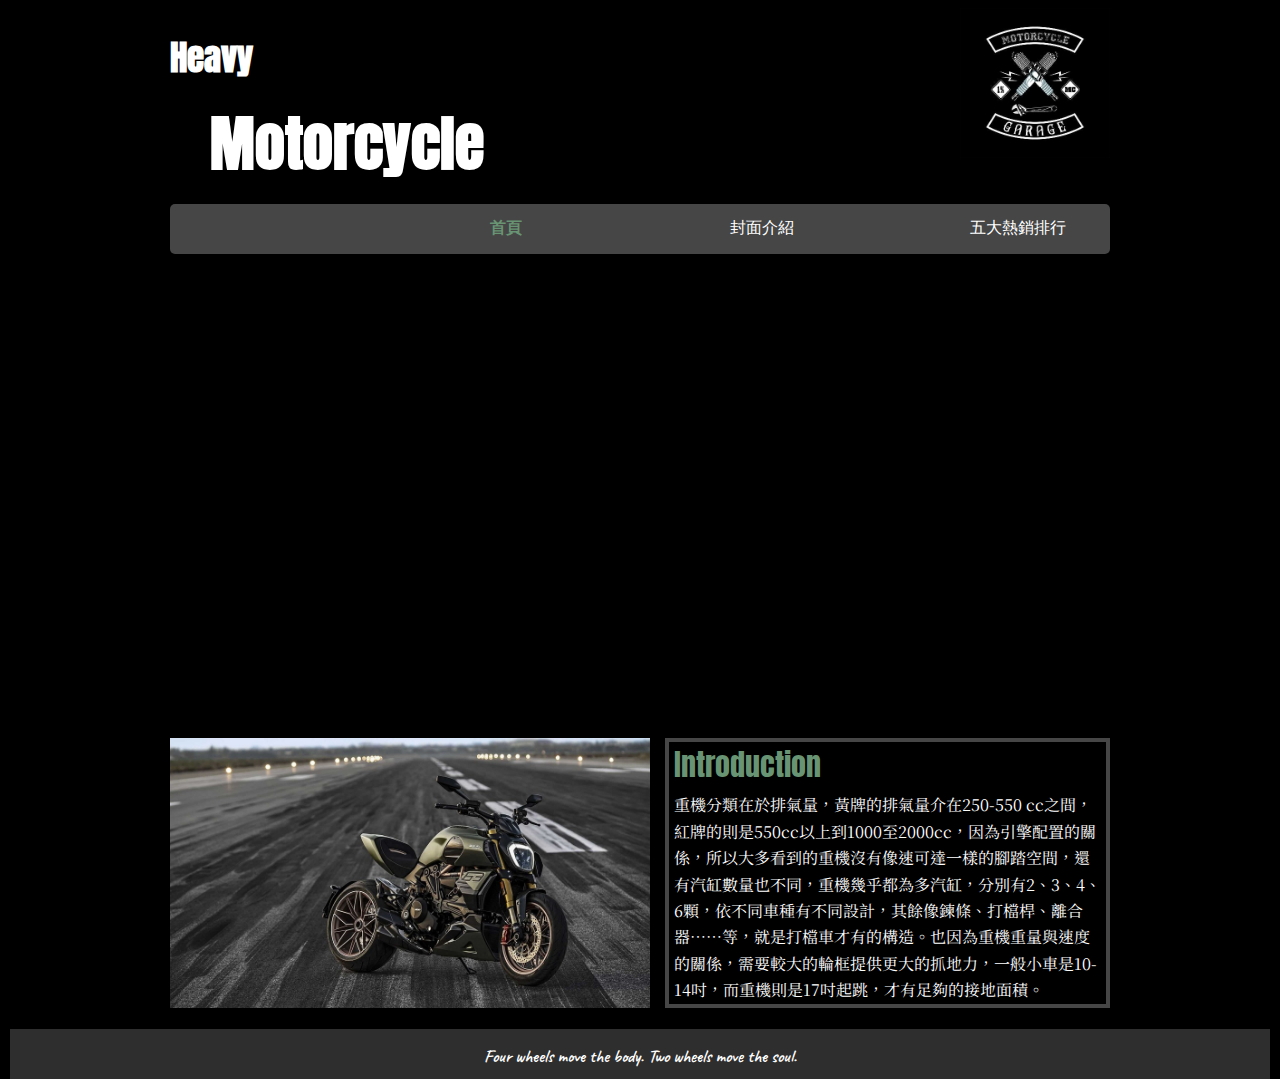
<file: index.html>
<!DOCTYPE html>
<html lang="en">

<head>
    <meta charset="UTF-8">
    <meta http-equiv="X-UA-Compatible" content="IE=edge">
    <meta name="viewport" content="width=device-width, initial-scale=1.0">
    <title>Heavy Motorcycle</title>
    <link rel="stylesheet" href="style.css">
    <link rel="stylesheet" href="https://necolas.github.io/normalize.css/">
    <link rel="icon" href="./moto-image/moto-mark.jpg">
</head>

<body>
    <div class="all">
        <header class="home-header">
            <div class="set">
                <h1 class="home-title1">Heavy</h1>
                <h1 class="home-title2">Motorcycle</h1>
            </div>
            <div class="picture1">
                <img src="./moto-image/moto-mark.jpg" alt="MARK" width="150px" height="150px">
            </div>
        </header>
        <nav class="home-nav">
            <div class="home-screen">
                <a href="index.html" style="text-decoration:none" class="button start">首頁</a>

            </div>
            <div class="home-screen">
                <a href="top5sell.html" style="text-decoration:none" class="button">封面介紹</a>
            </div>
            <div class="home-screen top5-screen">
                <a href="#" class="button top5-link" style="text-decoration:none">五大熱銷排行</a>
                <ul class=top5 type="none">
                    <li class="top5-item"><a href="top5.html" class="top5-item-link" style="text-decoration:none">2021上半年</a></li>
                    <li class="top5-item"><a href="top5.html" class="top5-item-link" style="text-decoration:none">2020下半年</a></li>
                    <li class="top5-item"><a href="top5.html" class="top5-item-link" style="text-decoration:none">2020上半年</a></li>
                    <li class="top5-item"><a href="top5.html" class="top5-item-link" style="text-decoration:none">2019下半年</a></li>
                    <li class="top5-item"><a href="top5.html" class="top5-item-link" style="text-decoration:none">2019上半年</a></li>
                    <li class="top5-item"><a href="top5.html" class="top5-item-link" style="text-decoration:none">2018下半年</a></li>
                    <li class="top5-item"><a href="top5.html" class="top5-item-link" style="text-decoration:none">2018上半年</a></li>
                </ul>
            </div>
        </nav>
        <iframe width="940" height="450" src="https://www.youtube.com/embed/xrGFiM3vndc" title="Motorcycle video" frameborder="0" allow="accelerometer; autoplay; clipboard-write; encrypted-media; gyroscope; picture-in-picture" allowfullscreen></iframe>
        <div class="home-contain">
            <article class="home-article">
                <img src="./moto-image/home-moto.jpg" alt="機車照片" height="270">
            </article>
            <aside class="home-aside">
                <div class="home-aside-head">Introduction</div>
                <div class="home-aside-contain"><span>重機分類在於排氣量，黃牌的排氣量介在250-550 cc之間，紅牌的則是550cc以上到1000至2000cc，因為引擎配置的關係，所以大多看到的重機沒有像速可達一樣的腳踏空間，還有汽缸數量也不同，重機幾乎都為多汽缸，分別有2、3、4、6顆，依不同車種有不同設計，其餘像鍊條、打檔桿、離合器……等，就是打檔車才有的構造。也因為重機重量與速度的關係，需要較大的輪框提供更大的抓地力，一般小車是10-14吋，而重機則是17吋起跳，才有足夠的接地面積。</span></div>
            </aside>
        </div>
    </div>

    <footer class="home-footer">
        <div class="home-footer-contain">
            Four wheels move the body. Two wheels move the soul.
        </div>
    </footer>
</body>

</html>
</file>
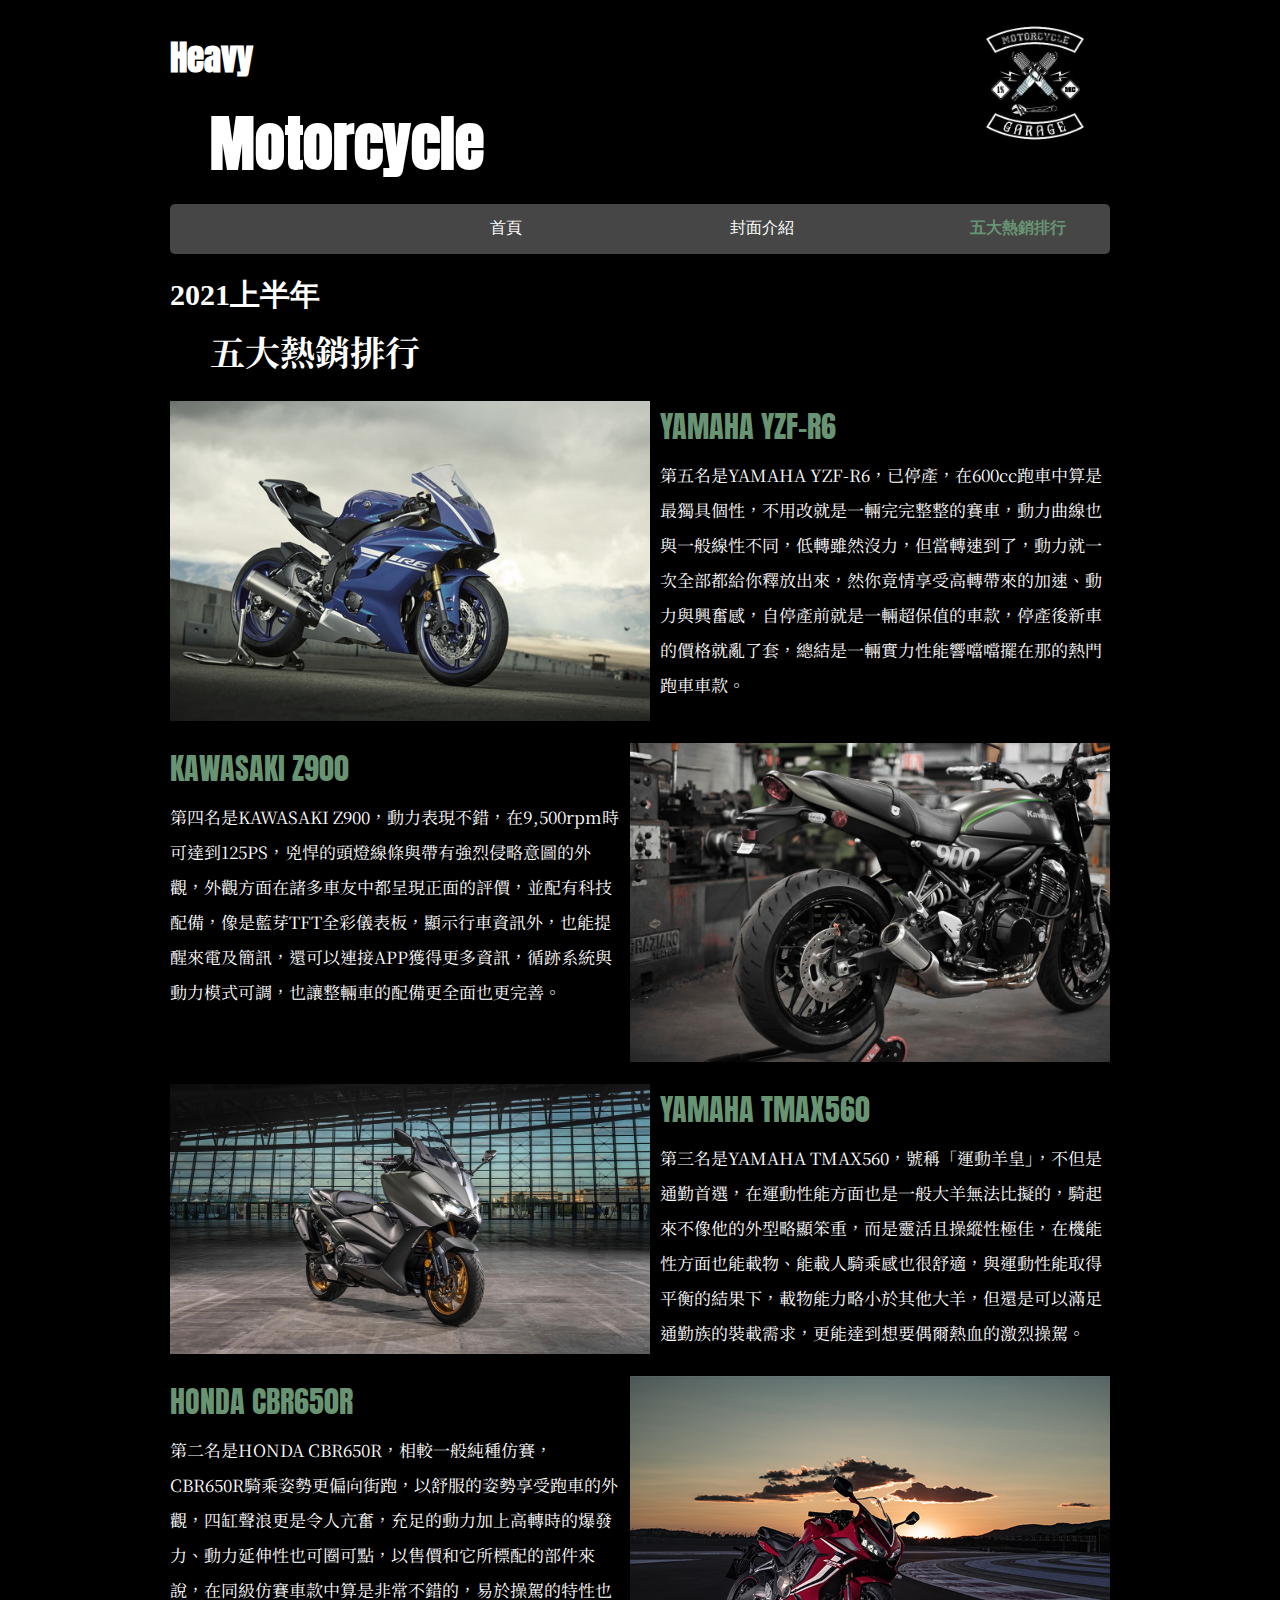
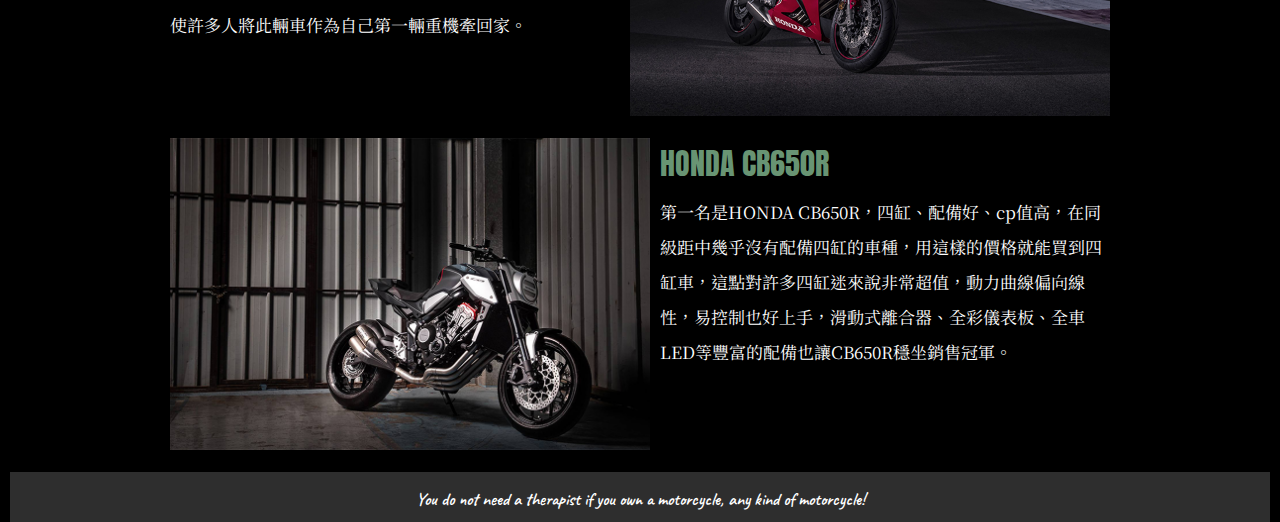
<file: top5.html>
<!DOCTYPE html>
<html lang="en">

<head>
    <meta charset="UTF-8">
    <meta http-equiv="X-UA-Compatible" content="IE=edge">
    <meta name="viewport" content="width=device-width, initial-scale=1.0">
    <title>2021上半年五大熱銷排行</title>
    <link rel="stylesheet" href="style.css">
    <link rel="stylesheet" href="https://necolas.github.io/normalize.css/">
    <link rel="icon" href="./moto-image/moto-mark.jpg">
</head>

<body>
    <div class="all">
        <header class="top5-header">
            <div class="set">
                <h1 class="home-title1">Heavy</h1>
                <h1 class="home-title2">Motorcycle</h1>
            </div>
            <div class="picture1">
                <img src="./moto-image/moto-mark.jpg" alt="MARK" width="150px" height="150px">
            </div>
        </header>
        <nav class="home-nav">
            <div class="home-screen">
                <a href="index.html" style="text-decoration:none" class="button ">首頁</a>
            </div>
            <div class="home-screen">
                <a href="top5sell.html" style="text-decoration:none" class="button">封面介紹</a>
            </div>
            <div class="home-screen top5-screen">
                <a href="#" class="button top5-link start" style="text-decoration:none">五大熱銷排行</a>
                <ul class=top5 type="none">
                    <li class="top5-item"><a href="top5.html" class="top5-item-link" style="text-decoration:none">2021上半年</a></li>
                    <li class="top5-item"><a href="top5.html" class="top5-item-link" style="text-decoration:none">2020下半年</a></li>
                    <li class="top5-item"><a href="top5.html" class="top5-item-link" style="text-decoration:none">2020上半年</a></li>
                    <li class="top5-item"><a href="top5.html" class="top5-item-link" style="text-decoration:none">2019下半年</a></li>
                    <li class="top5-item"><a href="top5.html" class="top5-item-link" style="text-decoration:none">2019上半年</a></li>
                    <li class="top5-item"><a href="top5.html" class="top5-item-link" style="text-decoration:none">2018下半年</a></li>
                    <li class="top5-item"><a href="top5.html" class="top5-item-link" style="text-decoration:none">2018上半年</a></li>
                </ul>
            </div>
        </nav>
        <div class="name">
            <h1 class="top5-title1">2021上半年</h1>
            <h1 class="top5-title2">五大熱銷排行</h1>
        </div>
        <div class="top5-contain">
            <div class="top5-contain-item">
                <div class="top5-picture">
                    <img src="./moto-image/moto-top5-5.jpg" alt="top5-picture1" width="480px">
                </div>
                <div class="moto1">
                    <div class="top5-name">YAMAHA YZF-R6</div>
                    <div class="top5-article">
                        <span>
                        第五名是YAMAHA YZF-R6，已停產，在600cc跑車中算是最獨具個性，不用改就是一輛完完整整的賽車，動力曲線也與一般線性不同，低轉雖然沒力，但當轉速到了，動力就一次全部都給你釋放出來，然你竟情享受高轉帶來的加速、動力與興奮感，自停產前就是一輛超保值的車款，停產後新車的價格就亂了套，總結是一輛實力性能響噹噹擺在那的熱門跑車車款。
                        </span>
                    </div>
                </div>

            </div>
            <div class="top5-contain-item">
                <div class="moto2">
                    <div class="top5-name">KAWASAKI Z900</div>
                    <div class="top5-article">
                        <span>第四名是KAWASAKI Z900，動力表現不錯，在9,500rpm時可達到125PS，兇悍的頭燈線條與帶有強烈侵略意圖的外觀，外觀方面在諸多車友中都呈現正面的評價，並配有科技配備，像是藍芽TFT全彩儀表板，顯示行車資訊外，也能提醒來電及簡訊，還可以連接APP獲得更多資訊，循跡系統與動力模式可調，也讓整輛車的配備更全面也更完善。</span>
                    </div>
                </div>

                <div class="top5-picture">
                    <img src="./moto-image/moto-top5-4..jpeg" alt="top5-picture2" width="480px">
                </div>
            </div>
            <div class="top5-contain-item">
                <div class="top5-picture">
                    <img src="./moto-image/moto-top5-3.jpg" alt="top5-picture3" width="480px">
                </div>
                <div class="moto3">
                    <div class="top5-name">YAMAHA TMAX560</div>
                    <div class="top5-article">
                        <span>第三名是YAMAHA TMAX560，號稱「運動羊皇」，不但是通勤首選，在運動性能方面也是一般大羊無法比擬的，騎起來不像他的外型略顯笨重，而是靈活且操縱性極佳，在機能性方面也能載物、能載人騎乘感也很舒適，與運動性能取得平衡的結果下，載物能力略小於其他大羊，但還是可以滿足通勤族的裝載需求，更能達到想要偶爾熱血的激烈操駕。</span>
                    </div>
                </div>
            </div>

            <div class="top5-contain-item">
                <div class="moto4">
                    <div class="top5-name">HONDA CBR650R</div>
                    <div class="top5-article">
                        <div class="span">第二名是HONDA CBR650R，相較一般純種仿賽，CBR650R騎乘姿勢更偏向街跑，以舒服的姿勢享受跑車的外觀，四缸聲浪更是令人亢奮，充足的動力加上高轉時的爆發力、動力延伸性也可圈可點，以售價和它所標配的部件來說，在同級仿賽車款中算是非常不錯的，易於操駕的特性也使許多人將此輛車作為自己第一輛重機牽回家。</div>
                    </div>
                </div>

                <div class="top5-picture">
                    <img src="./moto-image/moto-top5-2.jpg" alt="top5-picture4" width="480px">
                </div>
            </div>
            <div class="top5-contain-item">
                <div class="top5-picture">
                    <img src="./moto-image/moto-top5-1.jpg" alt="top5-picture5" width="480px">
                </div>
                <div class="moto5">
                    <div class="top5-name">HONDA CB650R</div>
                    <div class="top5-article">
                        <span>第一名是HONDA CB650R，四缸、配備好、cp值高，在同級距中幾乎沒有配備四缸的車種，用這樣的價格就能買到四缸車，這點對許多四缸迷來說非常超值，動力曲線偏向線性，易控制也好上手，滑動式離合器、全彩儀表板、全車LED等豐富的配備也讓CB650R穩坐銷售冠軍。</span>
                    </div>
                </div>

            </div>
        </div>
    </div>
    <footer class="top5-footer">
        <div class="top5-footer-contain">
            You do not need a therapist if you own a motorcycle, any kind of motorcycle!
        </div>
    </footer>
</body>

</html>
</file>
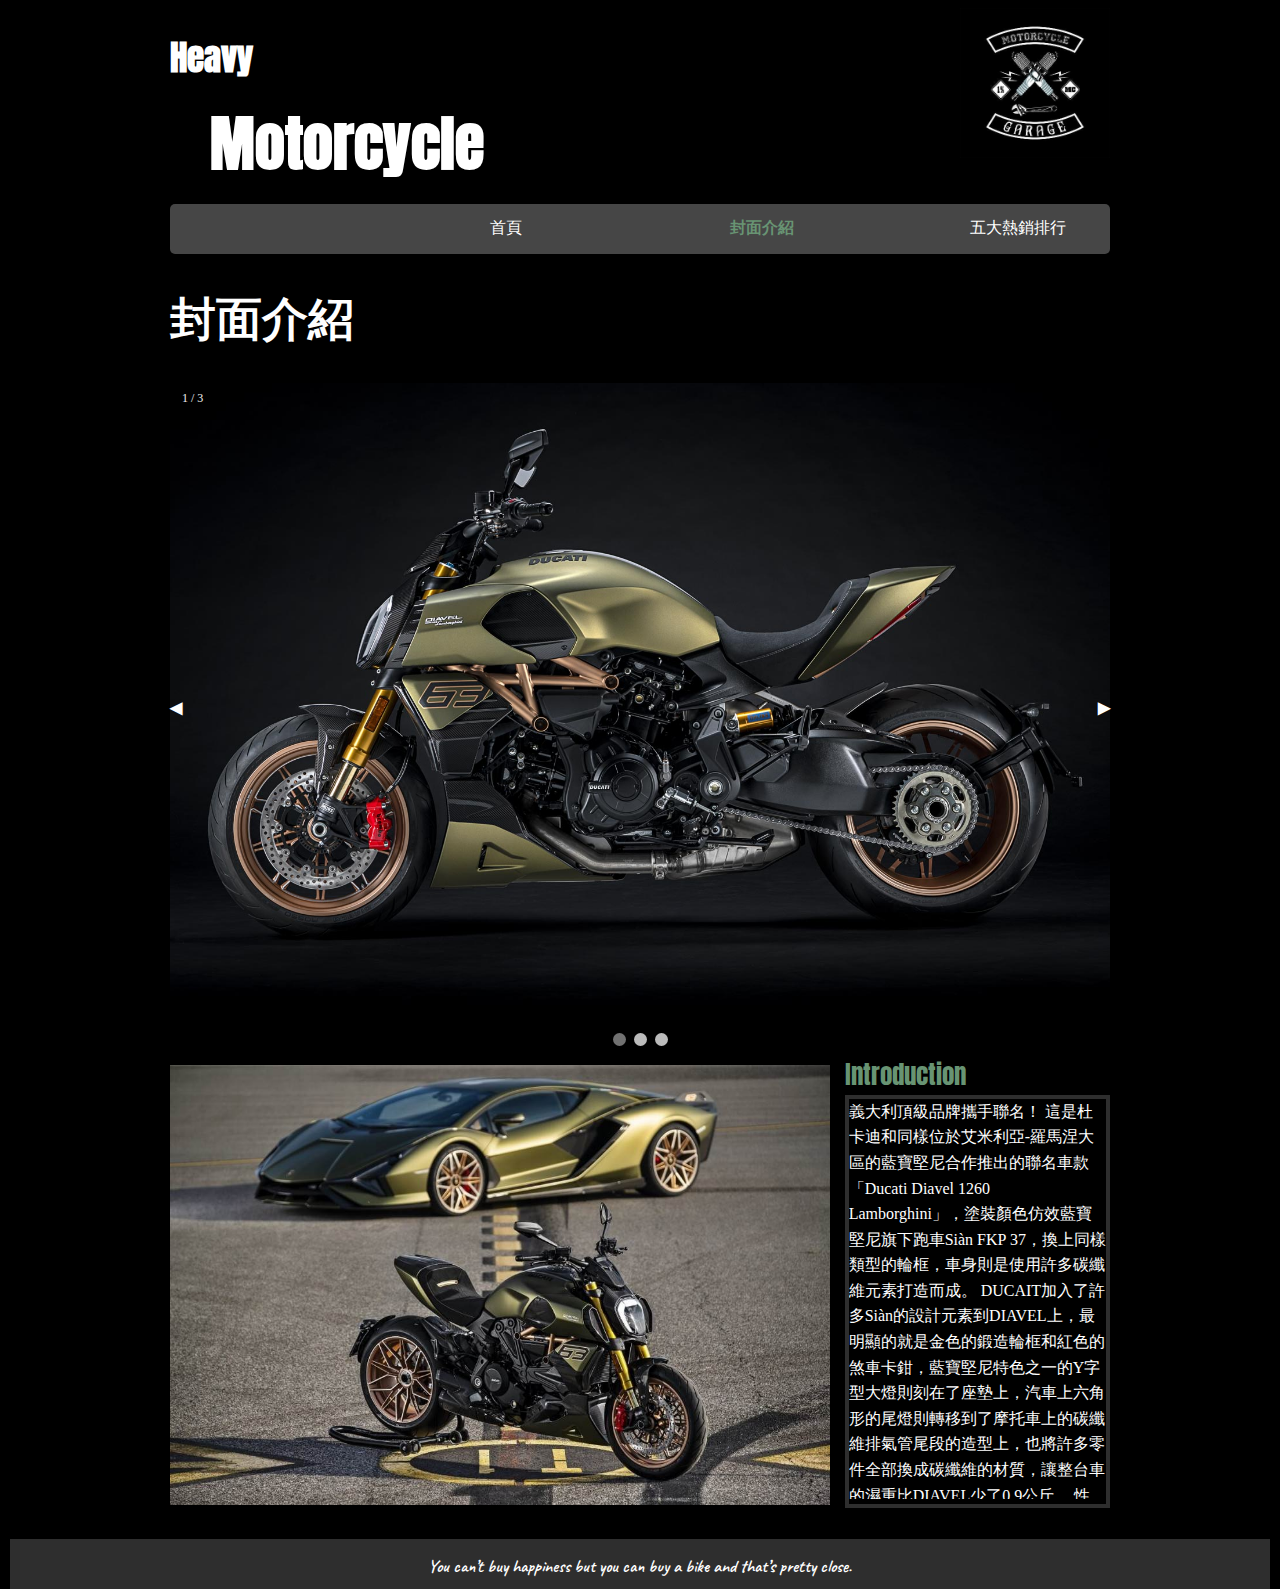
<file: top5sell.html>
<!DOCTYPE html>
<html lang="en">

<head>
    <meta charset="UTF-8">
    <meta http-equiv="X-UA-Compatible" content="IE=edge">
    <meta name="viewport" content="width=device-width, initial-scale=1.0">
    <title>封面介紹</title>
    <link rel="stylesheet" href="style.css">
    <link rel="stylesheet" href="https://necolas.github.io/normalize.css/">
    <link rel="icon" href="./moto-image/moto-mark.jpg">
</head>

<body>
    <div class="all">
        <header class="sell-header">
            <div class="sell-title">
                <div class="set">
                    <h1 class="home-title1">Heavy</h1>
                    <h1 class="home-title2">Motorcycle</h1>
                </div>
            </div>
            <div class="picture1">
                <img src="./moto-image/moto-mark.jpg" alt="MARK" width="150px" height="150px">
            </div>
        </header>
        <nav class="home-nav">
            <div class="home-screen">
                <a href="index.html" style="text-decoration:none" class="button">首頁</a>
            </div>
            <div class="home-screen">
                <a href="top5sell.html" style="text-decoration:none" class="button start">封面介紹</a>
            </div>
            <div class="home-screen top5-screen">
                <a href="#" class="button top5-link" style="text-decoration:none">五大熱銷排行</a>
                <ul class=top5 type="none">
                    <li class="top5-item"><a href="top5.html" class="top5-item-link" style="text-decoration:none">2021上半年</a></li>
                    <li class="top5-item"><a href="top5.html" class="top5-item-link" style="text-decoration:none">2020下半年</a></li>
                    <li class="top5-item"><a href="top5.html" class="top5-item-link" style="text-decoration:none">2020上半年</a></li>
                    <li class="top5-item"><a href="top5.html" class="top5-item-link" style="text-decoration:none">2019下半年</a></li>
                    <li class="top5-item"><a href="top5.html" class="top5-item-link" style="text-decoration:none">2019上半年</a></li>
                    <li class="top5-item"><a href="top5.html" class="top5-item-link" style="text-decoration:none">2018下半年</a></li>
                    <li class="top5-item"><a href="top5.html" class="top5-item-link" style="text-decoration:none">2018上半年</a></li>
                </ul>
            </div>
        </nav>
        <div class="name">
            <div class="sell-title">
                <h1>封面介紹</h1>
            </div>
        </div>

        <!-- 設定圖片組（三張圖片） -->
        <div class="slideshow-container">

            <div class="mySlides fade">
                <div class="numbertext">1 / 3</div>
                <img src="./moto-image/bgc-8.jpg" style="width:100%">
            </div>

            <div class="mySlides fade">
                <div class="numbertext">2 / 3</div>
                <img src="./moto-image/bgc-4.jpg" style="width:100%">
            </div>

            <div class="mySlides fade">
                <div class="numbertext">3 / 3</div>
                <img src="./moto-image/bgc-3.jpg" style="width:100%">
            </div>

            <!-- 設定按鈕，并添加一個js事件 -->
            <a class="prev" onclick="plusSlides(-1)"> ◀ </a>
            <a class="next" onclick="plusSlides(1)">  ▶</a>
        </div>
        <br>

        <!-- 設定底部原點，并添加一個js事件 -->
        <div style="text-align:center">
            <span class="dot" onclick="currentSlide(1)"></span>
            <span class="dot" onclick="currentSlide(2)"></span>
            <span class="dot" onclick="currentSlide(3)"></span>
        </div>

        <script src="picture.js"></script>


        <div class="sell-contain">
            <div class="sell-picture1">
                <img src="./moto-image/bgc-1.jpg" alt="sell-picture1" height="440">
            </div>
            <article class="sell-artcle">
                <div class="articl-head">
                    <div class="head-head">Introduction</div>
                    <div class="sell-outline">
                        <div class="article-head-item">
                            <span>義大利頂級品牌攜手聯名！
                            這是杜卡迪和同樣位於艾米利亞-羅馬涅大區的藍寶堅尼合作推出的聯名車款「Ducati Diavel 1260 Lamborghini」，塗裝顏色仿效藍寶堅尼旗下跑車Siàn FKP 37，換上同樣類型的輪框，車身則是使用許多碳纖維元素打造而成。
                            DUCAIT加入了許多Siàn的設計元素到DIAVEL上，最明顯的就是金色的鍛造輪框和紅色的煞車卡鉗，藍寶堅尼特色之一的Y字型大燈則刻在了座墊上，汽車上六角形的尾燈則轉移到了摩托車上的碳纖維排氣管尾段的造型上，也將許多零件全部換成碳纖維的材質，讓整台車的濕重比DIAVEL少了0.9公斤。
                            性能上，Ducati 採用符合EURO 5的1262cc Testastretta DVT的引擎，9500rpm時產生162hp的最高馬力，7500rpm時產生13.1kgf-m的最大扭力，BOSCH製的六軸IMU慣性偵測儀，讓彎道ABS EVO、循跡力控制系統EVO、防孤輪控制系統EVO、彈射起步控制系統EVO和定速巡航系統的控制方式更加細膩。
                            整體而言就是打造出一台跑車等級的重機，但是不是所有人想要就能擁有的！這台DIAVEL要價280萬，而且全球只有630台，其中63台留給有買Sian的車主，讓想要的車主們可以優先購買，而剩下500多台配額，在剛出來也都馬上有了車主，所以這不是一台有錢就能擁有的普通重機。</span>
                        </div>
                    </div>
                </div>
            </article>
        </div>
    </div>
    <footer class="sell-footer">
        <div class="sell-footer-contain">
            You can’t buy happiness but you can buy a bike and that’s pretty close.
        </div>
    </footer>

</body>

</html>
</file>
<file: style.css>
@import url('https://fonts.googleapis.com/css2?family=Noto+Serif+TC:wght@200&display=swap');
@import url('https://fonts.googleapis.com/css2?family=Anton&family=Kaushan+Script&display=swap');
@import url('https://fonts.googleapis.com/css2?family=Caveat&display=swap');
html {
    box-sizing: border-box;
}

*,
*:before,
*:after {
    box-sizing: inherit;
}

body {
    /* display: flex; */
    background-color: black;
    max-width: 1260px;
    max-height: 940px;
    margin-left: auto;
    margin-right: auto;
    /* flex-direction: column; */
    /* align-items: flex-end; */
    margin-bottom: 0;
}

.all {
    width: 940px;
    margin-left: auto;
    margin-right: auto;
    margin: 0 160px;
}

.button {
    color: white;
    margin: auto;
    width: 120px;
}

.button:hover {
    color: #689473;
    /* box-shadow: 0, 3px, 6px, 0px; */
    font-weight: bold;
    font-size: 20px;
    line-height: 20px;
    /* align-items: center; */
}

.start {
    color: #689473;
    font-weight: bold;
}

.top5-link {
    position: relative;
    width: 120px;
}

.top5 {
    display: none;
    position: absolute;
    z-index: 100;
    background-color: #464646;
    margin: 0;
    padding: 0;
    width: 116px;
}

.top5-screen:hover .top5 {
    display: block;
}

.top5-item-link {
    color: white;
}

.top5-item-link:hover {
    color: #689473;
    font-weight: bold;
}

.top5-screen:hover>.top5-link {
    color: #689473;
    font-weight: bold;
}

.top5-item {
    text-align: center;
}

.home-header {
    display: flex;
    justify-content: space-between;
}

.set {
    display: flex;
    flex-direction: column;
    margin-bottom: 0;
}

.home-title1 {
    font-size: 35px;
    margin-bottom: 0;
    color: white;
    font-family: 'Anton', sans-serif;
}

.home-title2 {
    margin-top: 0;
    margin-left: 40px;
    margin-bottom: 0;
    font-size: 60px;
    color: white;
    font-family: 'Anton', sans-serif;
    line-height: 2;
}

.home-nav {
    background-color: #464646;
    height: 50px;
    display: flex;
    justify-content: flex-end;
    gap: 100px;
    margin-bottom: 15px;
    border-radius: 5px;
}

.home-screen {
    line-height: 3;
    margin-right: 20px;
    width: 120px;
}

.home-contain {
    display: flex;
    margin-top: 15px;
    gap: 15px;
}


/* .home-article {
     width: 20%; 
} */

.home-aside {
    /* width: 60%; */
    color: white;
    border: 4px solid #464646;
    margin-bottom: 15px;
    padding-left: 5px;
}

.home-aside-head {
    color: #689473;
    font-size: 30px;
    font-family: 'Anton', sans-serif;
}

.home-aside-contain {
    margin-top: 5px;
    font-family: 'Noto Serif TC';
    line-height: 1.65;
}

.home-footer {
    background-color: #2E2E2E;
    height: 50px;
    margin-top: 6px;
}

.home-footer-contain {
    color: white;
    text-align: center;
    padding-top: 16px;
    font-size: 18px;
    font-weight: 600;
    font-family: 'Caveat', 'Kaushan Script';
}

.top5-header {
    display: flex;
    justify-content: space-between;
}

.top5-title1 {
    margin-bottom: 0;
    color: white;
    font-size: 30px;
}

.top5-title2 {
    margin-top: 0;
    margin-left: 40px;
    font-size: 35px;
    color: white;
    font-family: 'Noto Serif TC';
    line-height: 2;
    margin-bottom: 0;
}

.top5-contain {
    margin-bottom: 15px;
}

.top5-name {
    font-size: 30px;
    color: #689473;
    font-family: 'Anton', sans-serif;
    /* line-height: 0.9; */
}

.top5-article {
    font-size: 17px;
    line-height: 35px;
    margin-top: 5px;
    color: white;
}

.top5-contain-item {
    display: flex;
    margin-top: 15px;
    justify-content: space-between;
    gap: 10px;
    color: white;
    font-family: 'Noto Serif TC';
    line-height: 1.7;
}

.top5-footer {
    background-color: #2E2E2E;
    height: 50px;
    margin-top: 6px;
}

.top5-footer-contain {
    color: white;
    text-align: center;
    padding-top: 16px;
    font-size: 18px;
    font-weight: 600;
    font-family: 'Caveat', 'Kaushan Script';
}

.sell-header {
    display: flex;
    justify-content: space-between;
}

.sell-title {
    font-size: 23px;
    color: white;
    font-family: 'Kaushan Script';
}

.sell-contain {
    display: flex;
    margin-top: 15px;
    margin-bottom: 30px;
    gap: 15px;
}

.articl-head {
    color: white;
}

.sell-outline {
    border: 4px solid #2E2E2E;
    margin: 5;
}

.article-head-item {
    color: white;
    margin-bottom: 5px;
}


/* 滑動的CSS */

* {
    /* 不清除盒子的margin，默認還有8px */
    box-sizing: border-box
}


/* 先讓他們都隱藏起來 */

.mySlides {
    display: none
}


/* 幻燈片容器 */

.slideshow-container {
    max-width: 1000px;
    position: relative;
    margin: auto;
}


/* 下一張 & 上一張 按鈕 */

.prev,
.next {
    cursor: pointer;
    position: absolute;
    z-index: 1;
    top: 50%;
    width: auto;
    /* 為了使按鈕居中 */
    /* margin-top: 35%; */
    color: white;
    font-weight: bold;
    transition: 0.6s ease;
    border-radius: 0 3px 3px 0;
}


/* 定位 "下一張" 按鈕靠右 */

.next {
    right: 0;
    border-radius: 3px 0 0 3px;
}

.prev:hover,
.next:hover {
    background-color: rgba(0, 0, 0, 0.8);
}


/* 數字 (1/3 等) */

.numbertext {
    color: #f2f2f2;
    font-size: 12px;
    padding: 8px 12px;
    position: absolute;
    top: 0;
}


/* 底部小原點 */

.dot {
    cursor: pointer;
    height: 13px;
    width: 13px;
    margin: 0 2px;
    background-color: #bbb;
    border-radius: 50%;
    display: inline-block;
    transition: background-color 0.6s ease;
}

.active,
.dot:hover {
    background-color: #717171;
}


/* 淡出影片 */

.fade {
    -webkit-animation-name: fade;
    -webkit-animation-duration: 1s;
    animation-name: fade;
    animation-duration: 1s;
}

@-webkit-keyframes fade {
    from {
        opacity: .6
    }
    to {
        opacity: 1
    }
}

@keyframes fade {
    from {
        opacity: .6
    }
    to {
        opacity: 1
    }
}


/* _____________ */

.article-article {
    color: white;
}

.head-head {
    font-size: 25px;
    color: #689473;
    font-family: 'Anton', sans-serif;
    line-height: 0.8;
    margin-bottom: 10px;
}

.article-head-item {
    height: 400px;
    overflow-y: scroll;
    line-height: 1.6;
}

.article-article-item {
    color: white;
}

.sell-footer {
    background-color: #2E2E2E;
    ;
    height: 50px;
    margin-top: 6px;
}

.sell-footer-contain {
    color: white;
    text-align: center;
    padding-top: 16px;
    font-size: 18px;
    font-weight: 600;
    font-family: 'Caveat', 'Kaushan Script';
}
</file>
